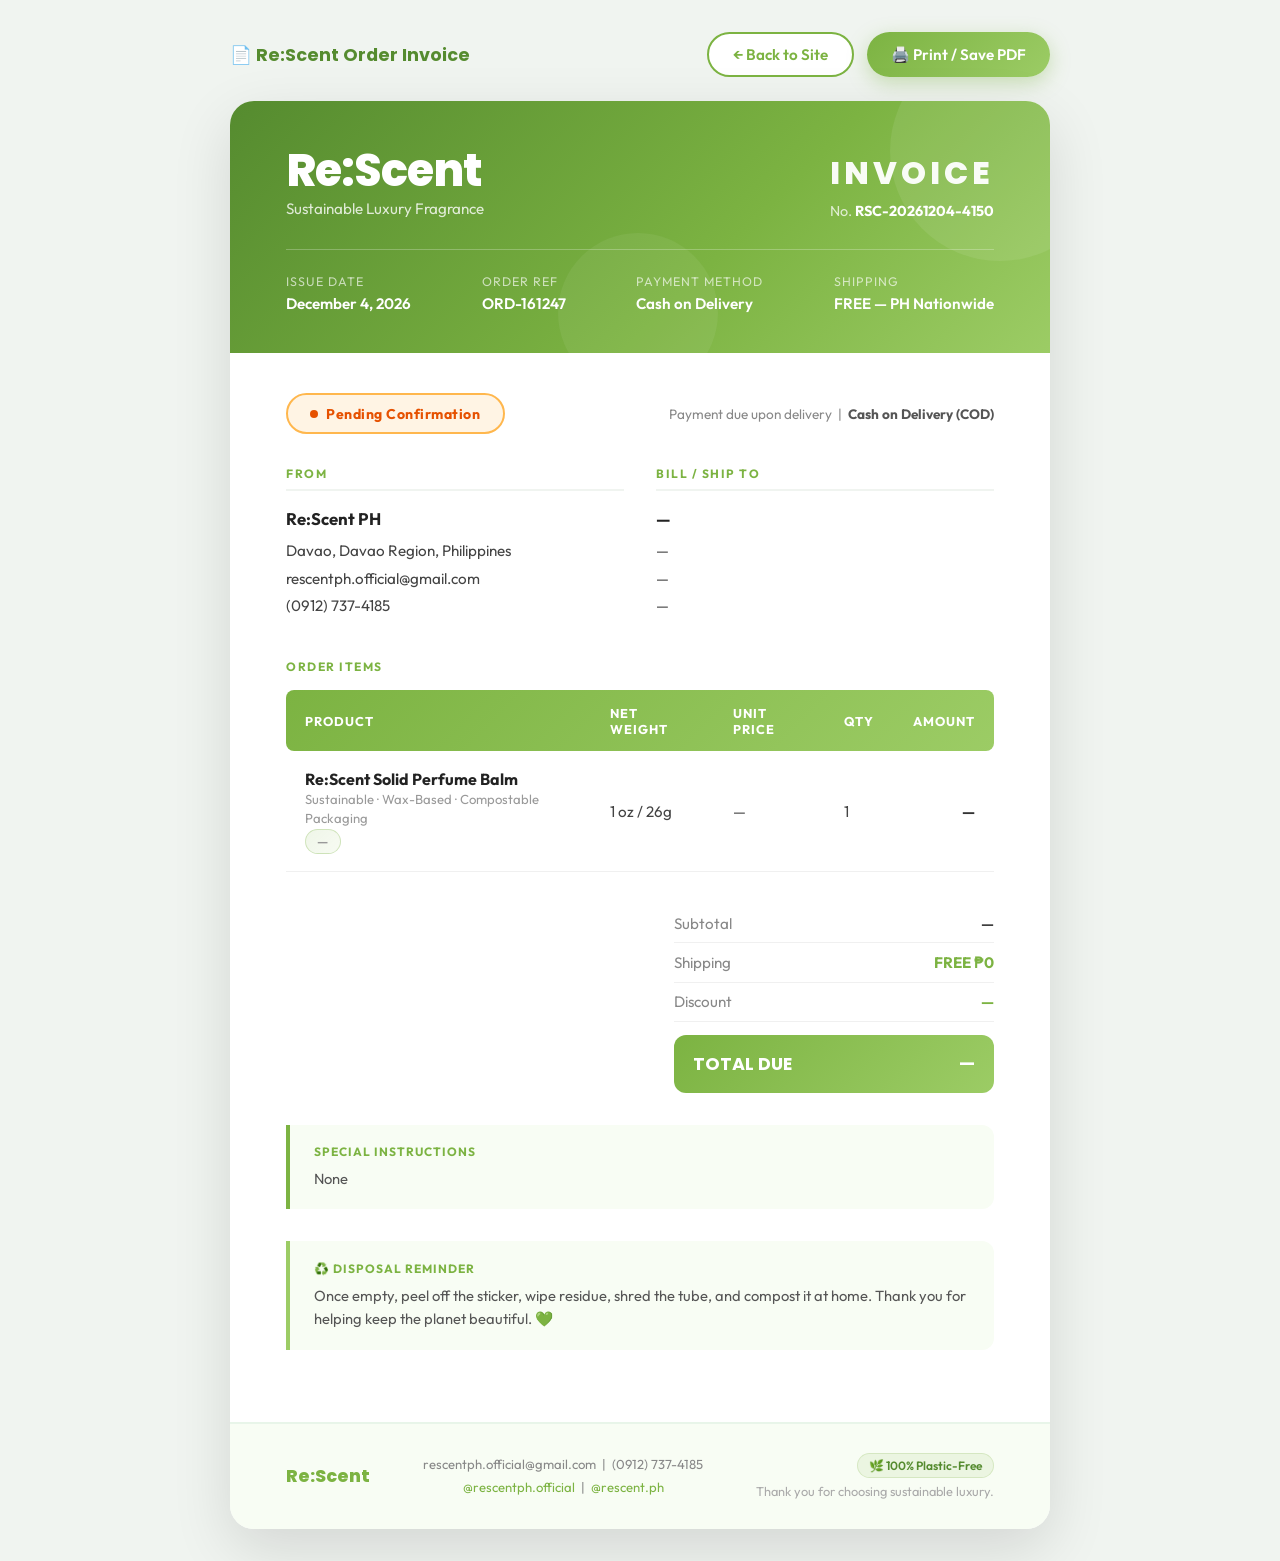
<file: invoice.html>
<!DOCTYPE html>
<html lang="en">
<head>
    <meta charset="UTF-8">
    <meta name="viewport" content="width=device-width, initial-scale=1.0">
    <title>Re:Scent — Order Invoice</title>
    <link href="https://fonts.googleapis.com/css2?family=Poppins:wght@700;800&family=Outfit:wght@400;500;600;700&display=swap" rel="stylesheet">
    <style>
        /* ── RESET & BASE ── */
        * { margin: 0; padding: 0; box-sizing: border-box; }

        body {
            font-family: 'Outfit', sans-serif;
            background: #f0f4f0;
            min-height: 100vh;
            display: flex;
            flex-direction: column;
            align-items: center;
            padding: 2rem;
            color: #333;
        }

        /* ── TOOLBAR (hidden on print) ── */
        .toolbar {
            width: 100%;
            max-width: 820px;
            display: flex;
            justify-content: space-between;
            align-items: center;
            margin-bottom: 1.5rem;
            gap: 1rem;
            flex-wrap: wrap;
        }

        .toolbar-title {
            font-family: 'Poppins', sans-serif;
            font-size: 1.1rem;
            font-weight: 700;
            color: #558B2F;
        }

        .toolbar-actions {
            display: flex;
            gap: 0.8rem;
        }

        .btn-tool {
            padding: 0.7rem 1.5rem;
            border-radius: 50px;
            border: none;
            font-family: 'Outfit', sans-serif;
            font-size: 0.95rem;
            font-weight: 600;
            cursor: pointer;
            transition: all 0.2s ease;
            display: flex;
            align-items: center;
            gap: 0.4rem;
        }

        .btn-print {
            background: linear-gradient(135deg, #7CB342, #9CCC65);
            color: white;
            box-shadow: 0 6px 20px rgba(124,179,66,0.35);
        }

        .btn-print:hover { transform: translateY(-2px); box-shadow: 0 10px 25px rgba(124,179,66,0.4); }

        .btn-back {
            background: white;
            color: #7CB342;
            border: 2px solid #7CB342;
        }

        .btn-back:hover { background: #7CB342; color: white; }

        /* ── INVOICE PAPER ── */
        .invoice {
            width: 100%;
            max-width: 820px;
            background: white;
            border-radius: 24px;
            overflow: hidden;
            box-shadow: 0 20px 60px rgba(0,0,0,0.12);
        }

        /* ── HEADER ── */
        .invoice-header {
            background: linear-gradient(135deg, #558B2F 0%, #7CB342 60%, #9CCC65 100%);
            padding: 3rem 3.5rem 2.5rem;
            position: relative;
            overflow: hidden;
        }

        .invoice-header::before {
            content: '';
            position: absolute;
            top: -60px; right: -60px;
            width: 220px; height: 220px;
            background: rgba(255,255,255,0.08);
            border-radius: 50%;
        }

        .invoice-header::after {
            content: '';
            position: absolute;
            bottom: -40px; left: 40%;
            width: 160px; height: 160px;
            background: rgba(255,255,255,0.06);
            border-radius: 50%;
        }

        .header-top {
            display: flex;
            justify-content: space-between;
            align-items: flex-start;
            position: relative;
            z-index: 1;
        }

        .brand-block {}

        .brand-name {
            font-family: 'Poppins', sans-serif;
            font-size: 2.8rem;
            font-weight: 800;
            color: white;
            letter-spacing: -1px;
            line-height: 1;
        }

        .brand-tagline {
            color: rgba(255,255,255,0.8);
            font-size: 0.95rem;
            margin-top: 0.3rem;
        }

        .invoice-label-block {
            text-align: right;
        }

        .invoice-label {
            font-family: 'Poppins', sans-serif;
            font-size: 2rem;
            font-weight: 800;
            color: rgba(255,255,255,0.95);
            letter-spacing: 4px;
            text-transform: uppercase;
        }

        .invoice-number {
            color: rgba(255,255,255,0.75);
            font-size: 0.9rem;
            margin-top: 0.3rem;
        }

        .invoice-number span {
            color: white;
            font-weight: 700;
        }

        .header-divider {
            border: none;
            border-top: 1px solid rgba(255,255,255,0.25);
            margin: 1.8rem 0 1.5rem;
            position: relative;
            z-index: 1;
        }

        .header-meta {
            display: flex;
            justify-content: space-between;
            position: relative;
            z-index: 1;
        }

        .meta-item label {
            display: block;
            color: rgba(255,255,255,0.65);
            font-size: 0.78rem;
            text-transform: uppercase;
            letter-spacing: 1px;
            margin-bottom: 0.25rem;
        }

        .meta-item span {
            color: white;
            font-weight: 600;
            font-size: 0.95rem;
        }

        /* ── BODY ── */
        .invoice-body {
            padding: 2.5rem 3.5rem;
        }

        /* Addresses */
        .address-row {
            display: grid;
            grid-template-columns: 1fr 1fr;
            gap: 2rem;
            margin-bottom: 2.5rem;
        }

        .address-block h4 {
            font-size: 0.75rem;
            text-transform: uppercase;
            letter-spacing: 1.5px;
            color: #7CB342;
            font-weight: 700;
            margin-bottom: 0.8rem;
            padding-bottom: 0.5rem;
            border-bottom: 2px solid #f0f4f0;
        }

        .address-block p {
            color: #444;
            line-height: 1.8;
            font-size: 0.95rem;
        }

        .address-block strong {
            display: block;
            color: #222;
            font-size: 1.05rem;
            margin-bottom: 0.2rem;
        }

        /* Items Table */
        .items-section { margin-bottom: 2rem; }

        .items-section h4 {
            font-size: 0.75rem;
            text-transform: uppercase;
            letter-spacing: 1.5px;
            color: #7CB342;
            font-weight: 700;
            margin-bottom: 1rem;
        }

        .items-table {
            width: 100%;
            border-collapse: collapse;
        }

        .items-table thead tr {
            background: linear-gradient(135deg, #7CB342, #9CCC65);
        }

        .items-table thead th {
            color: white;
            font-size: 0.8rem;
            text-transform: uppercase;
            letter-spacing: 1px;
            font-weight: 700;
            padding: 0.9rem 1.2rem;
            text-align: left;
        }

        .items-table thead th:last-child { text-align: right; }

        .items-table tbody tr {
            border-bottom: 1px solid #f0f0f0;
            transition: background 0.2s;
        }

        .items-table tbody tr:hover { background: #fafff5; }

        .items-table tbody td {
            padding: 1.1rem 1.2rem;
            font-size: 0.95rem;
            color: #444;
            vertical-align: middle;
        }

        .items-table tbody td:last-child {
            text-align: right;
            font-weight: 700;
            color: #333;
        }

        .product-name-cell strong {
            display: block;
            color: #222;
            font-size: 1rem;
        }

        .product-name-cell span {
            font-size: 0.82rem;
            color: #999;
            margin-top: 0.15rem;
        }

        .scent-badge {
            display: inline-block;
            padding: 0.2rem 0.7rem;
            background: linear-gradient(135deg, rgba(124,179,66,0.12), rgba(156,204,101,0.08));
            border: 1px solid rgba(124,179,66,0.3);
            border-radius: 20px;
            font-size: 0.78rem;
            color: #558B2F;
            font-weight: 600;
            margin-top: 0.3rem;
        }

        /* Totals */
        .totals-row {
            display: flex;
            justify-content: flex-end;
            margin-bottom: 2rem;
        }

        .totals-box {
            width: 320px;
        }

        .totals-line {
            display: flex;
            justify-content: space-between;
            padding: 0.6rem 0;
            border-bottom: 1px solid #f0f0f0;
            font-size: 0.95rem;
            color: #666;
        }

        .totals-line .label { color: #888; }
        .totals-line .value { font-weight: 600; color: #333; }

        .totals-line.free .value {
            color: #7CB342;
            font-weight: 700;
        }

        .totals-line.grand-total {
            background: linear-gradient(135deg, #7CB342, #9CCC65);
            border-radius: 12px;
            padding: 1rem 1.2rem;
            margin-top: 0.8rem;
            border: none;
        }

        .totals-line.grand-total .label,
        .totals-line.grand-total .value {
            color: white;
            font-size: 1.1rem;
            font-weight: 700;
            font-family: 'Poppins', sans-serif;
        }

        /* Notes */
        .notes-section {
            background: #f8fdf4;
            border-left: 4px solid #7CB342;
            border-radius: 0 12px 12px 0;
            padding: 1.2rem 1.5rem;
            margin-bottom: 2rem;
        }

        .notes-section h4 {
            font-size: 0.75rem;
            text-transform: uppercase;
            letter-spacing: 1px;
            color: #7CB342;
            font-weight: 700;
            margin-bottom: 0.5rem;
        }

        .notes-section p {
            color: #555;
            font-size: 0.92rem;
            line-height: 1.6;
        }

        /* Status Badge */
        .status-section {
            display: flex;
            justify-content: space-between;
            align-items: center;
            margin-bottom: 2rem;
            flex-wrap: wrap;
            gap: 1rem;
        }

        .status-badge {
            display: inline-flex;
            align-items: center;
            gap: 0.5rem;
            padding: 0.6rem 1.4rem;
            border-radius: 50px;
            font-weight: 700;
            font-size: 0.88rem;
            letter-spacing: 0.5px;
        }

        .status-pending {
            background: rgba(255,183,77,0.15);
            border: 2px solid #FFB74D;
            color: #E65100;
        }

        .status-confirmed {
            background: rgba(124,179,66,0.12);
            border: 2px solid #7CB342;
            color: #33691E;
        }

        .status-dot {
            width: 8px; height: 8px;
            border-radius: 50%;
            background: currentColor;
            animation: pulse-dot 1.5s infinite;
        }

        @keyframes pulse-dot {
            0%, 100% { opacity: 1; transform: scale(1); }
            50% { opacity: 0.5; transform: scale(0.8); }
        }

        .payment-note {
            font-size: 0.85rem;
            color: #888;
        }

        .payment-note strong { color: #555; }

        /* ── FOOTER ── */
        .invoice-footer {
            background: #f8fdf4;
            border-top: 2px solid #e8f5e9;
            padding: 1.8rem 3.5rem;
            display: flex;
            justify-content: space-between;
            align-items: center;
            flex-wrap: wrap;
            gap: 1rem;
        }

        .footer-brand {
            font-family: 'Poppins', sans-serif;
            font-weight: 800;
            font-size: 1.1rem;
            color: #7CB342;
        }

        .footer-contacts {
            font-size: 0.82rem;
            color: #888;
            text-align: center;
            line-height: 1.8;
        }

        .footer-contacts a { color: #7CB342; text-decoration: none; }

        .footer-eco {
            font-size: 0.8rem;
            color: #aaa;
            text-align: right;
        }

        .eco-tag {
            display: inline-block;
            background: rgba(124,179,66,0.1);
            border: 1px solid rgba(124,179,66,0.2);
            color: #558B2F;
            padding: 0.25rem 0.7rem;
            border-radius: 20px;
            font-size: 0.75rem;
            font-weight: 600;
            margin-bottom: 0.3rem;
        }

        /* ── PRINT STYLES ── */
        @media print {
            body {
                background: white;
                padding: 0;
            }

            .toolbar { display: none !important; }

            .invoice {
                border-radius: 0;
                box-shadow: none;
                max-width: 100%;
            }

            .items-table tbody tr:hover { background: white; }
        }

        @media (max-width: 600px) {
            .invoice-header { padding: 2rem; }
            .invoice-body { padding: 1.5rem 2rem; }
            .invoice-footer { padding: 1.5rem 2rem; flex-direction: column; text-align: center; }
            .header-top { flex-direction: column; gap: 1.2rem; }
            .invoice-label-block { text-align: left; }
            .address-row { grid-template-columns: 1fr; }
            .totals-row { justify-content: stretch; }
            .totals-box { width: 100%; }
            .status-section { flex-direction: column; align-items: flex-start; }
            .brand-name { font-size: 2rem; }
            .invoice-label { font-size: 1.5rem; }
        }
    </style>
</head>
<body>

    <!-- Toolbar -->
    <div class="toolbar" id="toolbar">
        <span class="toolbar-title">📄 Re:Scent Order Invoice</span>
        <div class="toolbar-actions">
            <button class="btn-tool btn-back" onclick="window.history.back()">← Back to Site</button>
            <button class="btn-tool btn-print" onclick="window.print()">🖨️ Print / Save PDF</button>
        </div>
    </div>

    <!-- Invoice -->
    <div class="invoice" id="invoice">

        <!-- Header -->
        <div class="invoice-header">
            <div class="header-top">
                <div class="brand-block">
                    <div class="brand-name">Re:Scent</div>
                    <div class="brand-tagline">Sustainable Luxury Fragrance</div>
                </div>
                <div class="invoice-label-block">
                    <div class="invoice-label">Invoice</div>
                    <div class="invoice-number">No. <span id="inv-number">—</span></div>
                </div>
            </div>
            <hr class="header-divider">
            <div class="header-meta">
                <div class="meta-item">
                    <label>Issue Date</label>
                    <span id="inv-date">—</span>
                </div>
                <div class="meta-item">
                    <label>Order Ref</label>
                    <span id="inv-ref">—</span>
                </div>
                <div class="meta-item">
                    <label>Payment Method</label>
                    <span>Cash on Delivery</span>
                </div>
                <div class="meta-item">
                    <label>Shipping</label>
                    <span>FREE — PH Nationwide</span>
                </div>
            </div>
        </div>

        <!-- Body -->
        <div class="invoice-body">

            <!-- Status -->
            <div class="status-section">
                <div>
                    <span class="status-badge status-pending">
                        <span class="status-dot"></span>
                        Pending Confirmation
                    </span>
                </div>
                <div class="payment-note">
                    Payment due upon delivery &nbsp;|&nbsp; <strong>Cash on Delivery (COD)</strong>
                </div>
            </div>

            <!-- Addresses -->
            <div class="address-row">
                <div class="address-block">
                    <h4>From</h4>
                    <p>
                        <strong>Re:Scent PH</strong>
                        Davao, Davao Region, Philippines<br>
                        rescentph.official@gmail.com<br>
                        (0912) 737-4185
                    </p>
                </div>
                <div class="address-block">
                    <h4>Bill / Ship To</h4>
                    <p>
                        <strong id="customer-name">—</strong>
                        <span id="customer-address">—</span><br>
                        <span id="customer-email">—</span><br>
                        <span id="customer-phone">—</span>
                    </p>
                </div>
            </div>

            <!-- Items Table -->
            <div class="items-section">
                <h4>Order Items</h4>
                <table class="items-table">
                    <thead>
                        <tr>
                            <th style="border-radius: 8px 0 0 8px;">Product</th>
                            <th>Net Weight</th>
                            <th>Unit Price</th>
                            <th>Qty</th>
                            <th style="border-radius: 0 8px 8px 0;">Amount</th>
                        </tr>
                    </thead>
                    <tbody id="items-tbody">
                        <tr>
                            <td class="product-name-cell">
                                <strong>Re:Scent Solid Perfume Balm</strong>
                                <span>Sustainable · Wax-Based · Compostable Packaging</span>
                                <div><span class="scent-badge" id="item-scent">—</span></div>
                            </td>
                            <td>1 oz / 26g</td>
                            <td id="item-unit-price">—</td>
                            <td id="item-qty">—</td>
                            <td id="item-amount">—</td>
                        </tr>
                    </tbody>
                </table>
            </div>

            <!-- Totals -->
            <div class="totals-row">
                <div class="totals-box">
                    <div class="totals-line">
                        <span class="label">Subtotal</span>
                        <span class="value" id="total-subtotal">—</span>
                    </div>
                    <div class="totals-line free">
                        <span class="label">Shipping</span>
                        <span class="value">FREE ₱0</span>
                    </div>
                    <div class="totals-line free">
                        <span class="label">Discount</span>
                        <span class="value">—</span>
                    </div>
                    <div class="totals-line grand-total">
                        <span class="label">TOTAL DUE</span>
                        <span class="value" id="total-grand">—</span>
                    </div>
                </div>
            </div>

            <!-- Special Instructions -->
            <div class="notes-section" id="notes-section">
                <h4>Special Instructions</h4>
                <p id="notes-text">None</p>
            </div>

            <!-- Eco Note -->
            <div class="notes-section" style="border-left-color: #9CCC65; background: #f8fdf4;">
                <h4>♻️ Disposal Reminder</h4>
                <p>Once empty, peel off the sticker, wipe residue, shred the tube, and compost it at home. Thank you for helping keep the planet beautiful. 💚</p>
            </div>

        </div>

        <!-- Footer -->
        <div class="invoice-footer">
            <div class="footer-brand">Re:Scent</div>
            <div class="footer-contacts">
                rescentph.official@gmail.com &nbsp;|&nbsp; (0912) 737-4185<br>
                <a href="https://www.instagram.com/rescentph.official">@rescentph.official</a>
                &nbsp;|&nbsp;
                <a href="https://www.tiktok.com/@rescent.ph">@rescent.ph</a>
            </div>
            <div class="footer-eco">
                <div class="eco-tag">🌿 100% Plastic-Free</div><br>
                Thank you for choosing sustainable luxury.
            </div>
        </div>

    </div><!-- /invoice -->

    <script>
        // ── Populate invoice from URL params or localStorage ──
        function getParam(key) {
            const url = new URLSearchParams(window.location.search);
            return url.get(key) || '';
        }

        function pad(n) { return String(n).padStart(2, '0'); }

        function generateInvoiceNumber() {
            const now = new Date();
            return `RSC-${now.getFullYear()}${pad(now.getMonth()+1)}${pad(now.getDate())}-${Math.floor(Math.random()*9000+1000)}`;
        }

        function formatDate(d) {
            return d.toLocaleDateString('en-PH', { year:'numeric', month:'long', day:'numeric' });
        }

        function populate() {
            const name         = getParam('name')         || localStorage.getItem('inv_name')         || '—';
            const email        = getParam('email')        || localStorage.getItem('inv_email')        || '—';
            const phone        = getParam('phone')        || localStorage.getItem('inv_phone')        || '—';
            const address      = getParam('address')      || localStorage.getItem('inv_address')      || '—';
            const scent        = getParam('scent')        || localStorage.getItem('inv_scent')        || '—';
            const qty          = parseInt(getParam('qty') || localStorage.getItem('inv_qty')          || '1');
            const price        = parseInt(getParam('price')|| localStorage.getItem('inv_price')       || '0');
            const instructions = getParam('notes')        || localStorage.getItem('inv_notes')        || 'None';

            const subtotal  = price * qty;
            const invNumber = generateInvoiceNumber();
            const now       = new Date();

            document.getElementById('inv-number').textContent      = invNumber;
            document.getElementById('inv-date').textContent        = formatDate(now);
            document.getElementById('inv-ref').textContent         = `ORD-${pad(now.getHours())}${pad(now.getMinutes())}${pad(now.getSeconds())}`;
            document.getElementById('customer-name').textContent   = name;
            document.getElementById('customer-address').textContent = address;
            document.getElementById('customer-email').textContent  = email;
            document.getElementById('customer-phone').textContent  = phone;
            document.getElementById('item-scent').textContent      = scent;
            document.getElementById('item-unit-price').textContent = price > 0 ? '₱' + price.toLocaleString() : '—';
            document.getElementById('item-qty').textContent        = qty;
            document.getElementById('item-amount').textContent     = subtotal > 0 ? '₱' + subtotal.toLocaleString() : '—';
            document.getElementById('total-subtotal').textContent  = subtotal > 0 ? '₱' + subtotal.toLocaleString() : '—';
            document.getElementById('total-grand').textContent     = subtotal > 0 ? '₱' + subtotal.toLocaleString() : '—';
            document.getElementById('notes-text').textContent      = instructions;

            document.title = `Re:Scent Invoice — ${name} — ${invNumber}`;
        }

        populate();
    </script>
</body>
</html>
</file>
